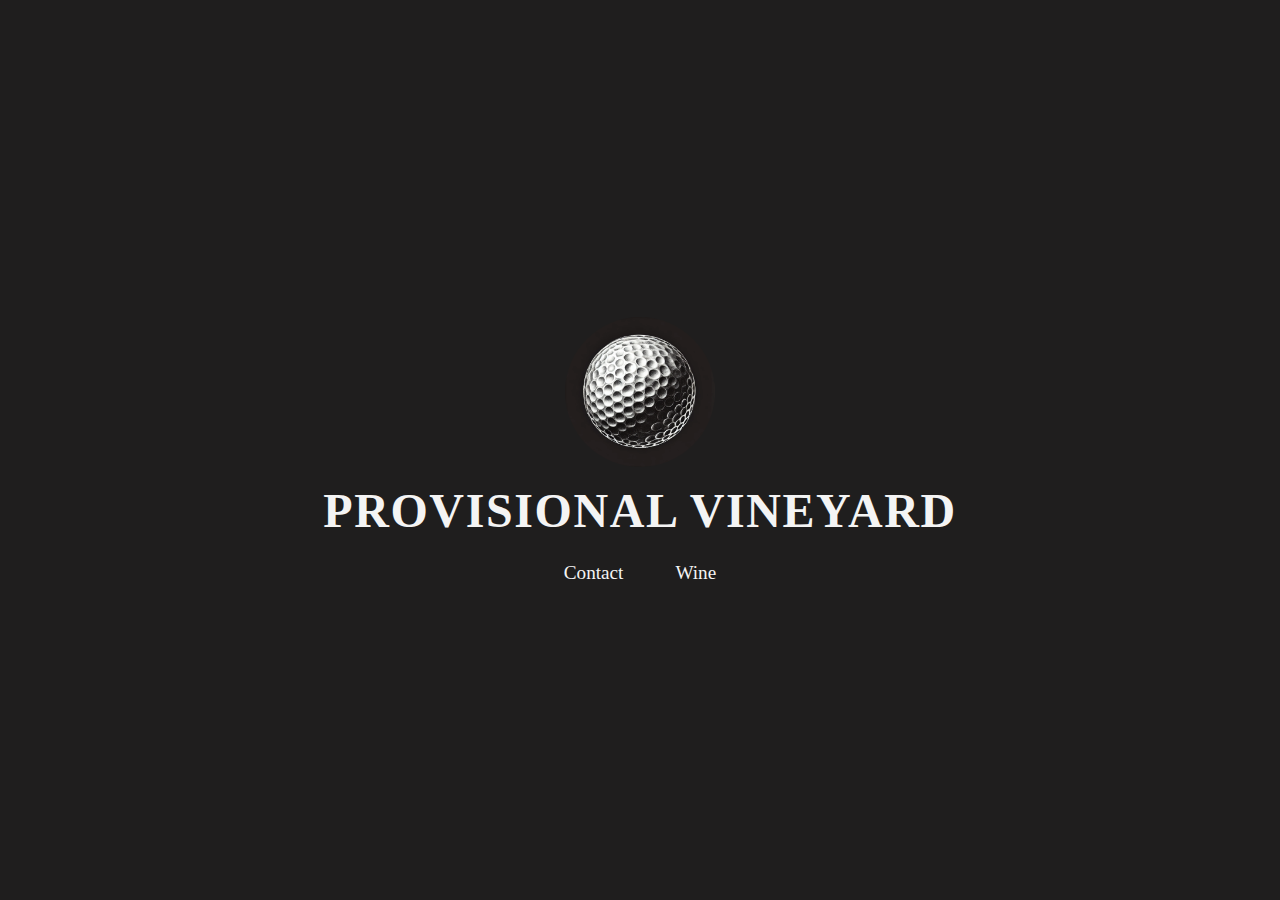
<file: index.html>
<!DOCTYPE html>
<html lang="en">
<head>
    <!-- Google tag (gtag.js) -->
    <script async src="https://www.googletagmanager.com/gtag/js?id=G-KXC93LBGFX"></script>
    <script>
    window.dataLayer = window.dataLayer || [];
    function gtag(){dataLayer.push(arguments);}
    gtag('js', new Date());

    gtag('config', 'G-KXC93LBGFX');
    </script>
    <meta charset="UTF-8">
    <meta name="viewport" content="width=device-width, initial-scale=1.0">
    <title>Provisional Vineyard</title>
    <link rel="stylesheet" href="styles.css">
</head>
<body>
    <div class="landing">
        <img src="images/logo.webp" alt="Provisional Vineyard Logo" class="logo">
        <h1>PROVISIONAL VINEYARD</h1>
        <nav>
            <a href="mailto:info@provisionalvineyard.com">Contact</a>
            <a href="wine.html">Wine</a>
        </nav>
    </div>
</body>
</html>
</file>
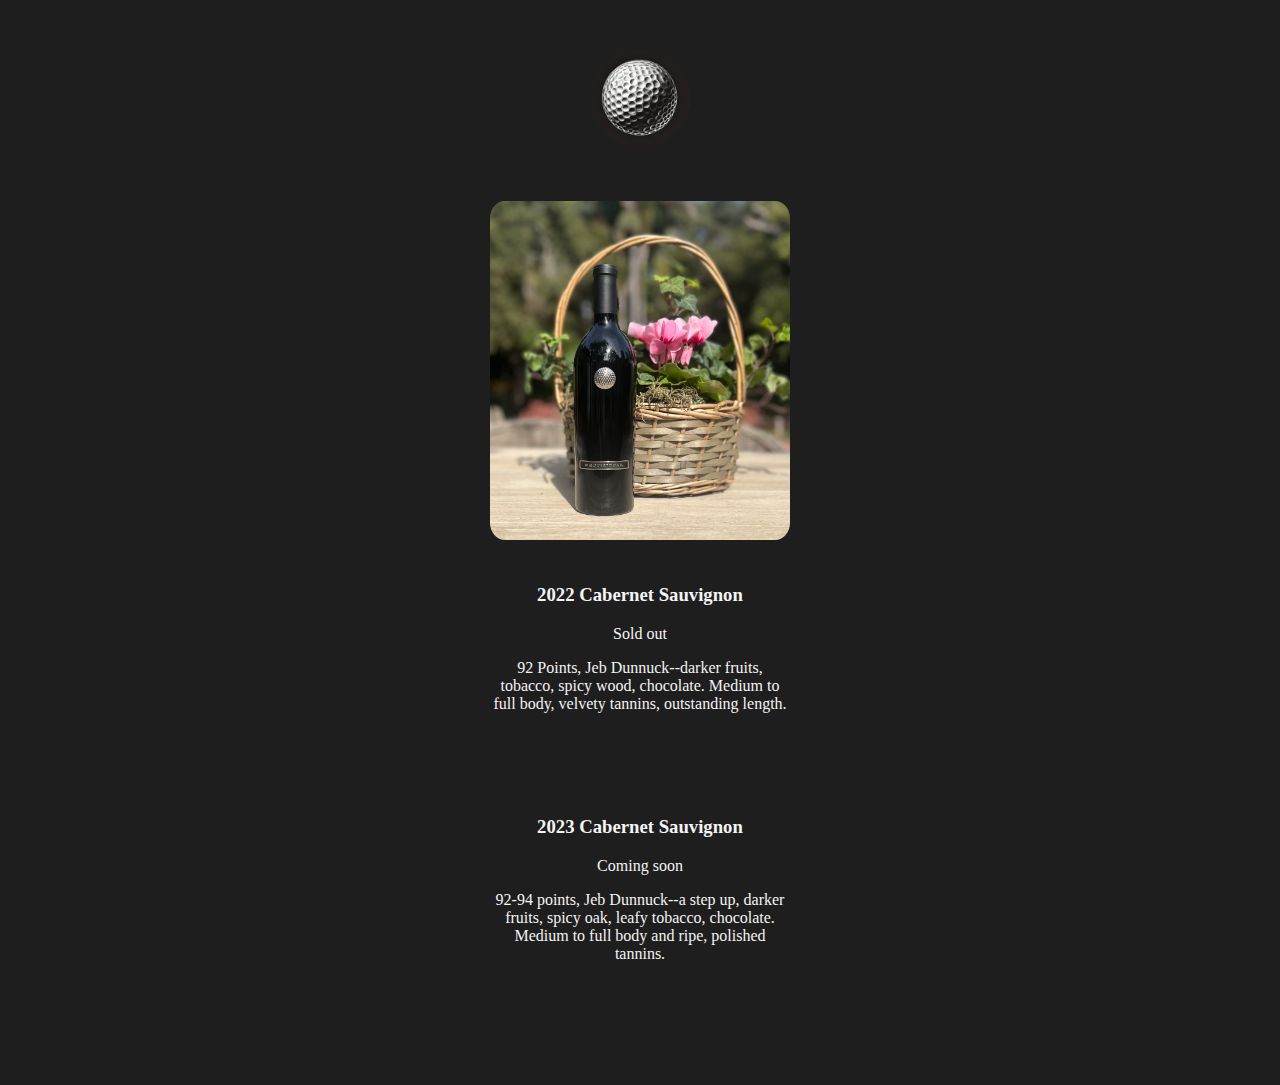
<file: wine.html>
<!DOCTYPE html>
<html lang="en">
<head>
    <!-- Google tag (gtag.js) -->
    <script async src="https://www.googletagmanager.com/gtag/js?id=G-KXC93LBGFX"></script>
    <script>
    window.dataLayer = window.dataLayer || [];
    function gtag(){dataLayer.push(arguments);}
    gtag('js', new Date());

    gtag('config', 'G-KXC93LBGFX');
    </script>
    <meta charset="UTF-8">
    <meta name="viewport" content="width=device-width, initial-scale=1.0">
    <title>Our Wine | Provisional Vineyard</title>
    <link rel="stylesheet" href="styles.css">
</head>
<body>
    <div class="wine-page">
        <a href="index.html" class="home-link">
            <img src="images/logo.webp" alt="Home - Provisional Vineyard Logo" class="logo">
        </a>
        <h2></h2>
        <div class="wine-item">
            <img src="images/bottle.jpeg" alt="Wine Bottle Image">
            <div class="wine-info compact-text">
                <h3>2022 Cabernet Sauvignon</h3>
                <p>Sold out</p>
                <p>92 Points, Jeb Dunnuck--darker fruits, tobacco, spicy wood, chocolate. Medium to full body, velvety tannins, outstanding length.</p>
            </div>
        </div>
        <div class="wine-item">
            <!-- <img src="" alt="Wine Bottle Image"> -->
            <div class="wine-info compact-text">
                <h3>2023 Cabernet Sauvignon</h3>
                <p>Coming soon</p>
                <p>92-94 points, Jeb Dunnuck--a step up, darker fruits, spicy oak, leafy tobacco, chocolate. Medium to full body and ripe, polished tannins.</p>
            </div>
        </div>
    </div>
</body>
</html>
</file>
<file: styles.css>
/* General styles */
body {
    margin: 0;
    font-family: 'Cinzel', serif;
    color: #f4f4f4;
    background-color: #1f1e1e;
}

/* Landing Page */
.landing {
    display: flex;
    flex-direction: column;
    align-items: center;
    justify-content: center;
    height: 100vh;
    text-align: center;
}

.landing h1 {
    font-size: 3rem;
    letter-spacing: 0.1rem;
    margin: 0;
}

nav {
    margin-top: 1.5rem;
}

nav a {
    color: #f4f4f4;
    text-decoration: none;
    margin: 0 1.5rem;
    font-size: 1.2rem;
    border-bottom: 1px solid transparent;
    transition: border-bottom 0.3s;
}

nav a:hover {
    border-bottom: 1px solid #f4f4f4;
}

/* Wine Page */
.wine-page {
    padding: 3rem;
    max-width: 800px;
    margin: 0 auto;
    text-align: center;
}

.wine-page h2 {
    font-size: 2.5rem;
    margin-bottom: 2rem;
}

.wine-item {
    display: flex;
    flex-direction: column;
    align-items: center;
    margin-bottom: 3rem;
}

.wine-item img {
    width: 300px;
    height: auto;
    /*border: 2px solid #f4f4f4;*/
    border-radius: 5%;
    margin-bottom: 1rem;
}

/*
.wine-info p {
    font-size: 1.1rem;
    color: #d0d0d0;
    line-height: 1.5;
}
*/
/* Logo styling */
.logo {
    width: 150px; /* Adjust size as needed */
    height: auto;
    margin-bottom: 1rem;
    border-radius: 75%;
}

/* Optional: Center the logo on the homepage */
/*
.landing .logo {
    display: block;
    margin: 0 auto;
}*/

/* Adjust positioning on the wine page */
.home-link .logo {
    width: 100px; /* Smaller size for the home button */
}

/*
.home-link {
    position: absolute;
    top: 1rem;
    left: 1rem;
}*/

.compact-text {
    max-width: 300px; /* Adjust the width as needed */
    padding: 10px;
    word-wrap: break-word;
}
</file>
